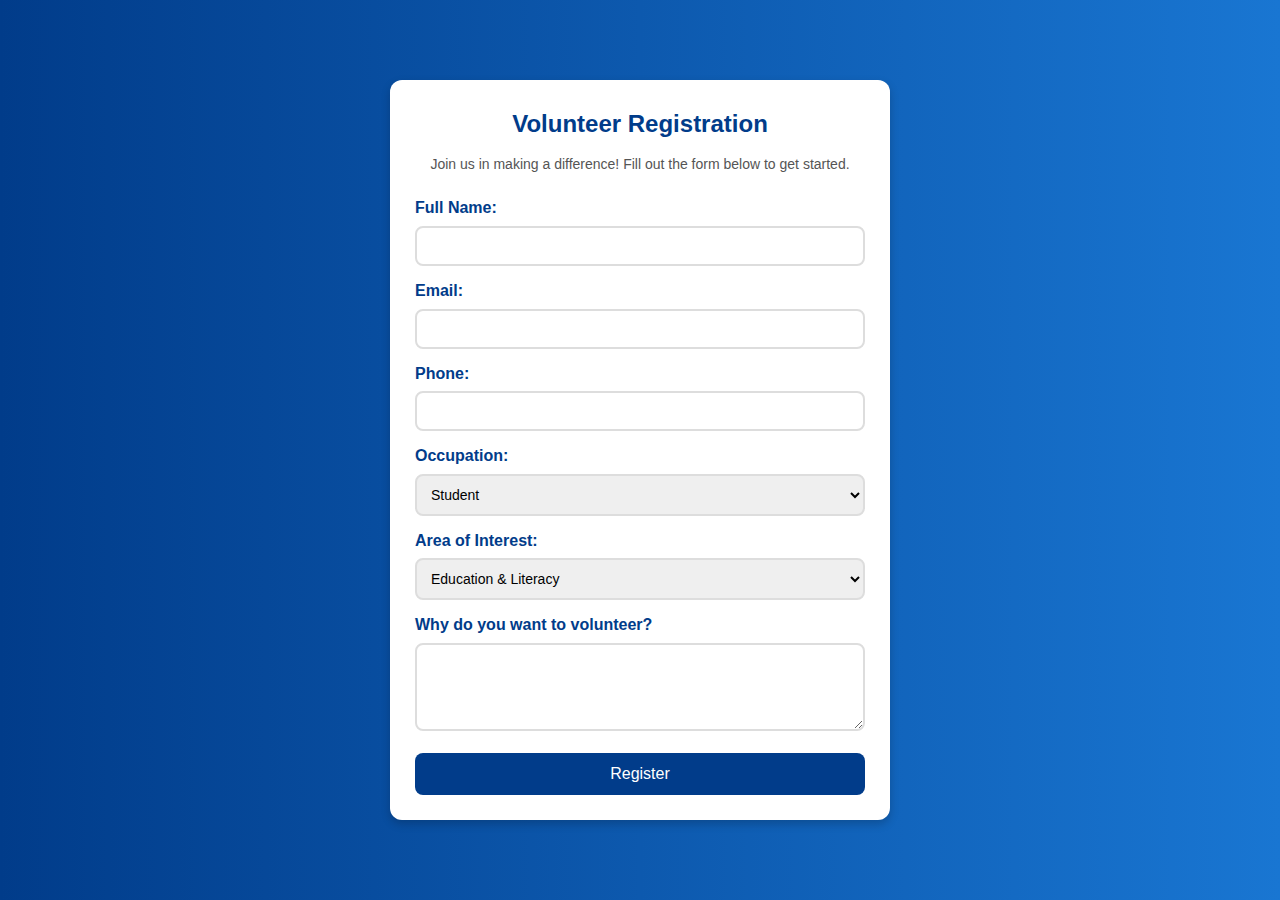
<file: volunteer.html>
<!DOCTYPE html>
<html lang="en">
<head>
    <meta charset="UTF-8">
    <meta name="viewport" content="width=device-width, initial-scale=1.0">
    <title>Volunteer Registration - Astha Shakti</title>
    <link rel="stylesheet" href="styles.css">
    <style>
        body {
            font-family: Arial, sans-serif;
            line-height: 1.6;
            background: linear-gradient(to right, #013c8a, #1976d2);
            display: flex;
            justify-content: center;
            align-items: center;
            min-height: 100vh;
            padding: 20px;
        }

        .container {
            max-width: 500px;
            width: 100%;
            background: white;
            padding: 25px;
            border-radius: 12px;
            box-shadow: 0px 4px 10px rgba(0, 0, 0, 0.2);
            text-align: center;
        }

        h2 {
            color: #013c8a;
            margin-bottom: 10px;
        }

        p {
            color: #555;
            font-size: 14px;
            margin-bottom: 20px;
        }

        label {
            font-weight: bold;
            display: block;
            margin-top: 12px;
            text-align: left;
            color: #013c8a;
        }

        input, select, textarea {
            width: 100%;
            padding: 10px;
            margin-top: 5px;
            border: 2px solid #ddd;
            border-radius: 8px;
            font-size: 14px;
            transition: 0.3s;
        }

        input:focus, select:focus, textarea:focus {
            border-color: #1976d2;
            outline: none;
        }

        button {
            width: 100%;
            background: #013c8a;
            color: white;
            padding: 12px;
            border: none;
            border-radius: 8px;
            font-size: 16px;
            cursor: pointer;
            margin-top: 15px;
            transition: 0.3s;
        }

        button:hover {
            background: #1976d2;
        }

        @media (max-width: 768px) {
            .container {
                max-width: 90%;
            }
        }
    </style>
</head>
<body>

<div class="container">
    <h2>Volunteer Registration</h2>
    <p>Join us in making a difference! Fill out the form below to get started.</p>

    <form action="send_email.php" method="POST">
        <label for="name">Full Name:</label>
        <input type="text" id="name" name="name" required>

        <label for="email">Email:</label>
        <input type="email" id="email" name="email" required>

        <label for="phone">Phone:</label>
        <input type="tel" id="phone" name="phone" required>

        <label for="occupation">Occupation:</label>
        <select id="occupation" name="occupation" required>
            <option value="Student">Student</option>
            <option value="Professional">Working Professional</option>
            <option value="Freelancer">Freelancer</option>
            <option value="Entrepreneur">Entrepreneur</option>
            <option value="Home Maker">Home Maker</option>
            <option value="Other">Other</option>
        </select>

        <label for="interest">Area of Interest:</label>
        <select id="interest" name="interest" required>
            <option value="Education & Literacy">Education & Literacy</option>
            <option value="Nutrition & Health">Nutrition & Health</option>
            <option value="Environmental Initiatives">Environmental Initiatives</option>
            <option value="Fundraising">Fundraising</option>
            <option value="Art & Culture">Art & Culture</option>
            <option value="Social Media & Digital Marketing">Social Media & Digital Marketing</option>
        </select>

        <label for="message">Why do you want to volunteer?</label>
        <textarea id="message" name="message" rows="4" required></textarea>

        <button type="submit">Register</button>
    </form>
</div>

</body>
</html>
</file>
<file: styles.css>
:root {
    --primary-color: #e6f3ff;
    --secondary-color: #6fa9d7;
    --accent-color: #013c8a;
    --text-color: #333;
}

* {
    margin: 0;
    padding: 0;
    box-sizing: border-box;
}

body {
    font-family: Arial, sans-serif;
    line-height: 1.6;
    color: var(--text-color);
    background-color: var(--primary-color);
}

header {
    background-color: white;
    box-shadow: 0 2px 5px rgba(0,0,0,0.1);
    position: fixed;
    width: 100%;
    top: 0;
}

nav {
    display: flex;
    justify-content: space-between;
    align-items: center;
    padding: 1rem 2rem;
    max-width: 1200px;
    margin: 0 auto;
}

.logo {
    margin-right: auto;
    display: flex;
    align-items: center;
    gap: 1rem;
}

.logo-img {
    height: 40px; /* Adjust this value based on your logo size */
    width: auto;
    object-fit: contain;
}

.logo-text {
    font-size: 1.5rem;
    font-weight: bold;
    color: var(--accent-color);
}

nav ul {
    display: flex;
    list-style: none;
    margin: 0;
    padding: 0;
}

nav ul li {
    margin-left: 2rem;
}

nav a {
    text-decoration: none;
    color: var(--text-color);
    font-weight: 500;
}

nav a:hover {
    color: var(--accent-color);
}

main {
    margin-top: 70px;
}

section {
    padding: 4rem 5%;
    max-width: 1200px;
    margin: 0 auto;
}

.hero {
    text-align: center;
    padding: 6rem 5%;
    background-color: var(--accent-color);
    display: grid;
    grid-template-columns: 1fr 1fr;
    gap: 2rem;
    align-items: center;
    border-radius:15px;
}

.hero-content {
    text-align: left;
}

.villain {
    text-align: justify;
}

.hero h1 {
    font-size: 2.8rem;
    margin-bottom: 1.5rem;
    color: white;
}

.hero p {
    font-size: 1.2rem;
    margin-bottom: 2rem;
    color: white;
}

.hero-image {
    max-width: 100%;
    height: auto;
}

.hero-image img {
    width: 100%;
    height: 400px;
    object-fit: cover;
    border-radius: 10px;
    box-shadow: 0 4px 8px rgba(0,0,0,0.2);
}

.cta-button {
    display: inline-block;
    padding: 1rem 2rem;
    background-color: var(--secondary-color);
    color: white;
    text-decoration: none;
    border-radius: 5px;
    margin-top: 2rem;
}

.cta-button:hover {
    background-color: #1976d2;
}

.program-grid {
    display: flex;
    flex-wrap: wrap;
    justify-content: center;
    gap: 20px;
    max-width: 900px;
    margin: 0 auto;
}

.program-card {
    background: #f4f4f4;
    padding: 20px;
    border-radius: 10px;
    text-align: center;
    width: 250px;
    box-shadow: 0 4px 8px rgba(0, 0, 0, 0.2);
}

.program-card button {
    background-color: var(--accent-color); /* Keeps it blue */
    color: white;
    padding: 1rem 2rem; /* Slightly reduced padding */
    border: none;
    border-radius: 5px;
    font-size: 1rem; /* Reduced font size */
    cursor: pointer;
    transition: background-color 0.3s ease;
    display: inline-block; /* Ensures button is inline */
    margin-top: 1rem; /* Adds spacing above the button */
}

.program-card button:hover {
    background-color: #1976d2; /* Darker blue on hover */
}


h2 {
    text-align: center;
    margin-bottom: 2rem;
    color: var(--accent-color);
}

footer {
    background: #004c80; /* Footer blue */
    color: white;
    text-align: center;
    padding: 10px 0;
    margin-top: 20px;
}

@media (max-width: 768px) {
    nav {
        padding: 1rem;
    }

    nav ul {
        display: flex;
        flex-wrap: wrap;
        justify-content: flex-end;
        gap: 0.5rem;
    }

    nav ul li {
        margin-left: 1rem;
    }

    .hero {
        grid-template-columns: 1fr;
        padding: 4rem 5%;
    }

    .hero-content {
        text-align: center;
    }

    .hero h1 {
        font-size: 2.2rem;
    }

    .hero-image img {
        height: 300px;
    }
}

.contact-container {
    display: grid;
    grid-template-columns: 1fr 1fr;
    gap: 2rem;
    margin-top: 2rem;
}

.contact-form {
    background: white;
    padding: 2rem;
    border-radius: 10px;
    box-shadow: 0 2px 5px rgba(0,0,0,0.1);
}

.form-group {
    margin-bottom: 1.5rem;
}

.form-group label {
    display: block;
    margin-bottom: 0.5rem;
    font-weight: 500;
}

.form-group input,
.form-group textarea {
    width: 100%;
    padding: 0.5rem;
    border: 1px solid #ddd;
    border-radius: 5px;
}

.form-group textarea {
    height: 150px;
    resize: vertical;
}

.submit-btn {
    background-color: var(--accent-color);
    color: white;
    padding: 0.8rem 1.5rem;
    border: none;
    border-radius: 5px;
    cursor: pointer;
    transition: background-color 0.3s ease;
}

.submit-btn:hover {
    background-color: #1976d2;
}

.contact-info {
    background: white;
    padding: 3rem;
    border-radius: 10px;
    box-shadow: 0 2px 5px rgba(0,0,0,0.1);
    max-width: 800px;
    margin: 0 auto;
}

.contact-details {
    margin-bottom: 2rem;
}

.contact-info h3 {
    color: var(--accent-color);
    margin-bottom: 1.5rem;
    font-size: 1.5rem;
}

.contact-details p {
    margin-bottom: 1.5rem;
    display: flex;
    align-items: flex-start;
    gap: 1rem;
    line-height: 1.6;
    max-width: 600px;
}

.contact-details i {
    color: var(--accent-color);
    width: 20px;
    margin-top: 4px;
    flex-shrink: 0;
}

.contact-details strong {
    margin-right: 8px;
}

.contact-details .address-text {
    display: inline-block;
    padding-left: 4px;
}

.social-links {
    text-align: center;
}

.social-icons {
    display: flex;
    justify-content: center;
    gap: 2rem;
}

.social-icon {
    color: var(--accent-color);
    font-size: 2rem;
    transition: transform 0.3s ease, color 0.3s ease;
}

.social-icon:hover {
    transform: translateY(-3px);
    color: #1976d2;
}

@media (max-width: 768px) {
    .contact-info {
        padding: 2rem;
    }
}

.about-container {
    display: grid;
    grid-template-columns: 1fr 1fr;
    gap: 3rem;
    max-width: 1200px;
    margin: 0 auto;
    align-items: start;
    background: white;
    padding: 2rem;
    border-radius: 10px;
    box-shadow: 0 2px 5px rgba(0,0,0,0.1);
    border: 1px solid #1565c0;
}

.about-content {
    text-align: left;
    padding-right: 2rem;
    border-right: 1px solid #e0e0e0;
}

.about-intro, 
.about-objective {
    text-align: left;
    font-size: 1.1rem;
    line-height: 1.8;
    margin-bottom: 1.5rem;
}

.about-video {
    display: flex;
    align-items: flex-start;
    justify-content: flex-end;
    height: 100%;
}

.about-video video,
.about-video iframe {
    width: 100%;
    height: 100%;
    min-height: 315px;
    border-radius: 10px;
    object-fit: cover;
}

@media (max-width: 768px) {
    .about-container {
        grid-template-columns: 1fr;
        padding: 1.5rem;
    }

    .about-content {
        padding-right: 0;
        border-right: none;
        margin-bottom: 2rem;
    }

    .about-video video,
    .about-video iframe {
        min-height: 250px;
    }
}

.gallery-section {
    margin-top: 100px;  /* Added to account for fixed header */
}

.gallery-grid {
    display: grid;
    grid-template-columns: repeat(auto-fit, minmax(300px, 1fr));
    gap: 1.5rem;
    margin-top: 2rem;
}

.gallery-item {
    position: relative;
    overflow: hidden;
    border-radius: 10px;
    box-shadow: 0 2px 5px rgba(0,0,0,0.1);
    transition: transform 0.3s ease;
}

.gallery-item:hover {
    transform: translateY(-5px);
}

.gallery-item img {
    width: 100%;
    height: 250px;
    object-fit: cover;
}

.gallery-caption {
    position: absolute;
    bottom: 0;
    left: 0;
    right: 0;
    background: rgba(0,0,0,0.7);
    color: white;
    padding: 0.5rem;
    text-align: center;
}

@media (max-width: 768px) {
    .gallery-grid {
        grid-template-columns: 1fr;
    }
}

.contact-wrapper {
    display: grid;
    grid-template-columns: 1fr 1fr;
    gap: 2rem;
    margin-bottom: 2rem;
}

.map-container {
    width: 100%;
    height: 100%;
    min-height: 300px;
    border-radius: 10px;
    overflow: hidden;
    box-shadow: 0 2px 5px rgba(0,0,0,0.1);
}

#map {
    width: 100%;
    height: 300px;
    border-radius: 10px;
}

@media (max-width: 768px) {
    .contact-wrapper {
        grid-template-columns: 1fr;
    }
    
    .map-container {
        min-height: 250px;
    }
} 

.lightbox {
    display: none;
    position: fixed;
    z-index: 1000;
    left: 0;
    top: 0;
    width: 100%;
    height: 100%;
    background-color: rgba(0, 0, 0, 0.9);
    overflow: hidden;
    text-align: center;
}

.lightbox img {
    margin-top: 5%;
    max-width: 90%;
    max-height: 80%;
}

.lightbox-caption {
    margin: 10px 0;
    color: white;
    font-size: 18px;
}

.lightbox .close {
    position: absolute;
    top: 20px;
    right: 30px;
    color: white;
    font-size: 35px;
    cursor: pointer;
}

.lightbox .prev,
.lightbox .next {
    position: absolute;
    top: 50%;
    color: white;
    font-size: 30px;
    cursor: pointer;
    transform: translateY(-50%);
    padding: 10px;
    user-select: none;
}

.lightbox .prev {
    left: 20px;
}

.lightbox .next {
    right: 20px;
}

.lightbox .prev:hover,
.lightbox .next:hover {
    color: #ddd;
}
</file>
